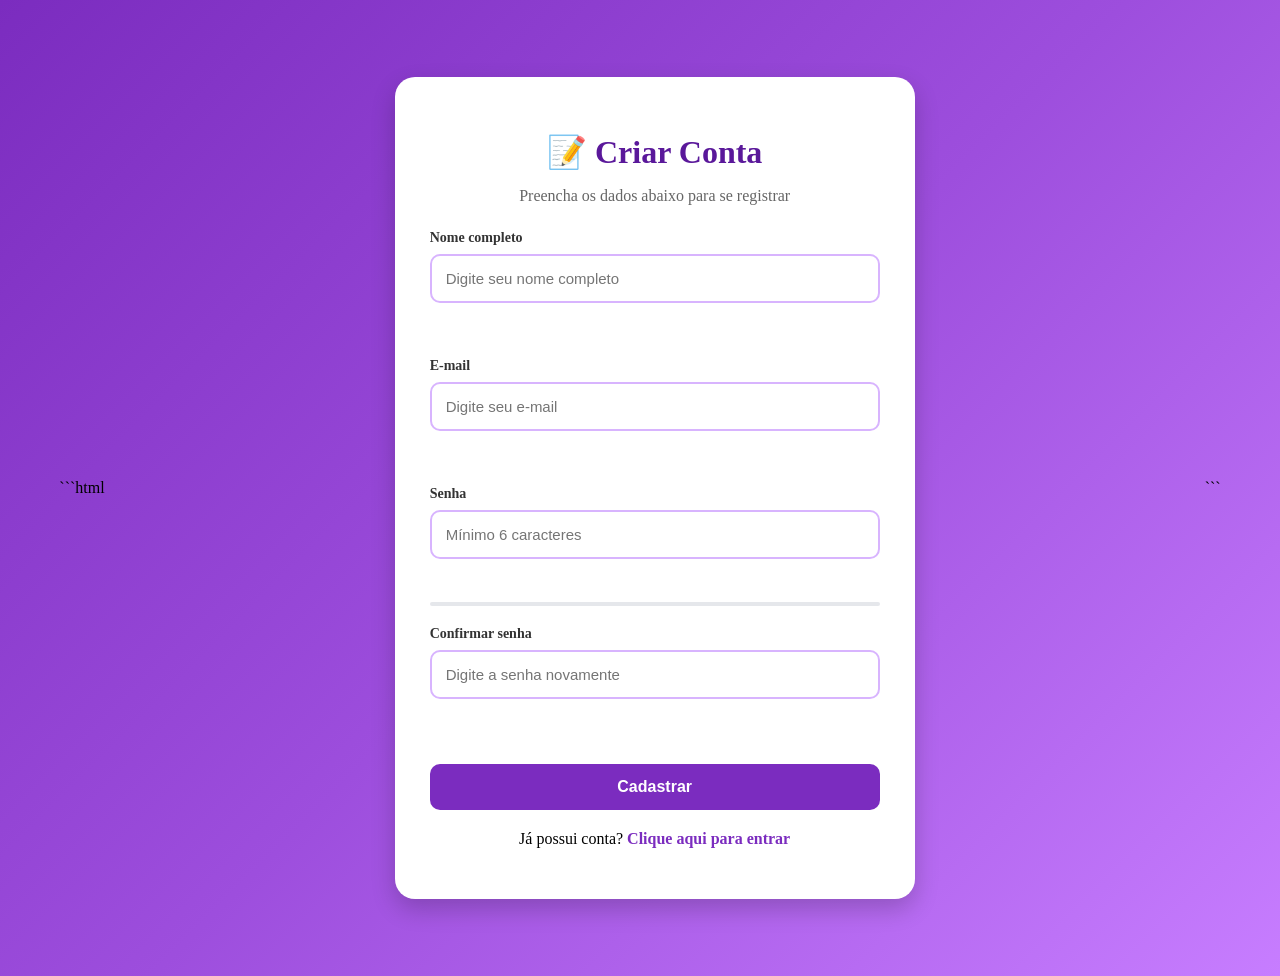
<file: cadastro.html>
```html
<!DOCTYPE html>
<html lang="pt-BR">
<head>
    <meta charset="UTF-8">
    <meta name="viewport" content="width=device-width, initial-scale=1.0">
    <title>Cadastro - Plataforma de Cursos</title>
    <link rel="stylesheet" href="css/style.css">
</head>
<body>

<div class="container">
    <div class="card">

        <h1>📝 Criar Conta</h1>
        <p class="subtitulo">Preencha os dados abaixo para se registrar</p>

        <div id="mensagem" class="mensagem"></div>

        <form id="cadastroForm">

            <div class="form-group">
                <label for="nome">Nome completo</label>
                <input
                    type="text"
                    id="nome"
                    placeholder="Digite seu nome completo"
                    required
                    minlength="3"
                >
                <span class="erro" id="erroNome"></span>
            </div>

            <div class="form-group">
                <label for="email">E-mail</label>
                <input
                    type="email"
                    id="email"
                    placeholder="Digite seu e-mail"
                    required
                >
                <span class="erro" id="erroEmail"></span>
            </div>

            <div class="form-group">
                <label for="senha">Senha</label>
                <input
                    type="password"
                    id="senha"
                    placeholder="Mínimo 6 caracteres"
                    required
                    minlength="6"
                >
                <span class="erro" id="erroSenha"></span>
                <div class="forca-senha">
                    <span id="indicadorForca"></span>
                </div>
            </div>

            <div class="form-group">
                <label for="confirmarSenha">Confirmar senha</label>
                <input
                    type="password"
                    id="confirmarSenha"
                    placeholder="Digite a senha novamente"
                    required
                >
                <span class="erro" id="erroConfirmar"></span>
            </div>

            <button type="submit" id="btnCadastrar">
                Cadastrar
            </button>

        </form>

        <p class="link">
            Já possui conta?
            <a href="index.html">Clique aqui para entrar</a>
        </p>

    </div>
</div>

<script src="js/script.js"></script>

<script>
document.getElementById("cadastroForm").addEventListener("submit", function(e){
    e.preventDefault();
    cadastrar();
});
</script>

</body>
</html>
```
</file>
<file: css/style.css>
css/style.css /

 {
    margin: 0;
    padding: 0;
    box-sizing: border-box;
    font-family: Arial, Helvetica, sans-serif;
}

body {
    background: linear-gradient(135deg, #7b2cbf, #9d4edd, #c77dff);
    min-height: 100vh;
    display: flex;
    justify-content: center;
    align-items: center;
    padding: 30px;
}

.container {
    width: 100%;
    max-width: 1100px;
}

.topo {
    background: #5a189a;
    color: white;
    text-align: center;
    padding: 30px;
    border-radius: 20px 20px 0 0;
}

.card {
    background: white;
    max-width: 450px;
    margin: auto;
    padding: 35px;
    border-radius: 20px;
    box-shadow: 0 10px 25px rgba(0,0,0,.2);
}

.card h1 {
    text-align: center;
    color: #5a189a;
    margin-bottom: 10px;
}

.subtitulo {
    text-align: center;
    color: #666;
    margin-bottom: 25px;
}

input {
    width: 100%;
    padding: 14px;
    margin-bottom: 15px;
    border: 2px solid #d8b4fe;
    border-radius: 10px;
    font-size: 15px;
    transition: .3s;
}

input:focus {
    outline: none;
    border-color: #7b2cbf;
    box-shadow: 0 0 8px rgba(123,44,191,.3);
}

label {
    display: block;
    margin-bottom: 8px;
    color: #333;
    font-weight: 600;
    font-size: 14px;
}

.form-group {
    margin-bottom: 20px;
}

.erro {
    color: #dc2626;
    font-size: 12px;
    margin-top: 4px;
    display: block;
    min-height: 16px;
}

.mensagem {
    margin-bottom: 20px;
    padding: 12px 15px;
    border-radius: 8px;
    text-align: center;
    font-size: 14px;
    display: none;
}

.mensagem.sucesso {
    display: block;
    background: #dbeafe;
    border: 1px solid #0ea5e9;
    color: #0369a1;
}

.mensagem.erro {
    display: block;
    background: #fee2e2;
    border: 1px solid #dc2626;
    color: #991b1b;
}

.forca-senha {
    margin-top: 8px;
    height: 4px;
    background: #e5e7eb;
    border-radius: 2px;
    overflow: hidden;
}

#indicadorForca {
    display: block;
    height: 100%;
    width: 0%;
    transition: width 0.3s, background-color 0.3s;
    background-color: #ef4444;
}

button {
    width: 100%;
    padding: 14px;
    border: none;
    border-radius: 10px;
    background: #7b2cbf;
    color: white;
    font-size: 16px;
    font-weight: 600;
    cursor: pointer;
    transition: all 0.3s;
    margin-top: 10px;
}

button:hover {
    background: #5a189a;
    transform: translateY(-2px);
    box-shadow: 0 4px 12px rgba(123,44,191,.4);
}

button:active {
    transform: translateY(0);
}

button:disabled {
    background: #ccc;
    cursor: not-allowed;
    transform: none;
}

.link {
    text-align: center;
    margin-top: 20px;
}

.link a {
    color: #7b2cbf;
    text-decoration: none;
    font-weight: bold;
}

.link a:hover {
    text-decoration: underline;
}

.cursos {
    display: grid;
    grid-template-columns: repeat(auto-fit, minmax(280px, 1fr));
    gap: 25px;
    margin-top: 30px;
}

.cardCurso {
    background: white;
    padding: 25px;
    border-radius: 20px;
    box-shadow: 0 8px 20px rgba(0,0,0,.15);
    transition: .3s;
    cursor: pointer;
}

.cardCurso:hover {
    transform: translateY(-6px);
}

.cardCurso h3 {
    color: #5a189a;
    margin-bottom: 15px;
}

.cardCurso p {
    color: #555;
    margin-bottom: 20px;
    line-height: 1.5;
}

@media (max-width: 768px) {
    body {
        padding: 15px;
    }

    .card {
        padding: 25px;
    }

    .topo {
        border-radius: 15px;
    }
}
</file>
